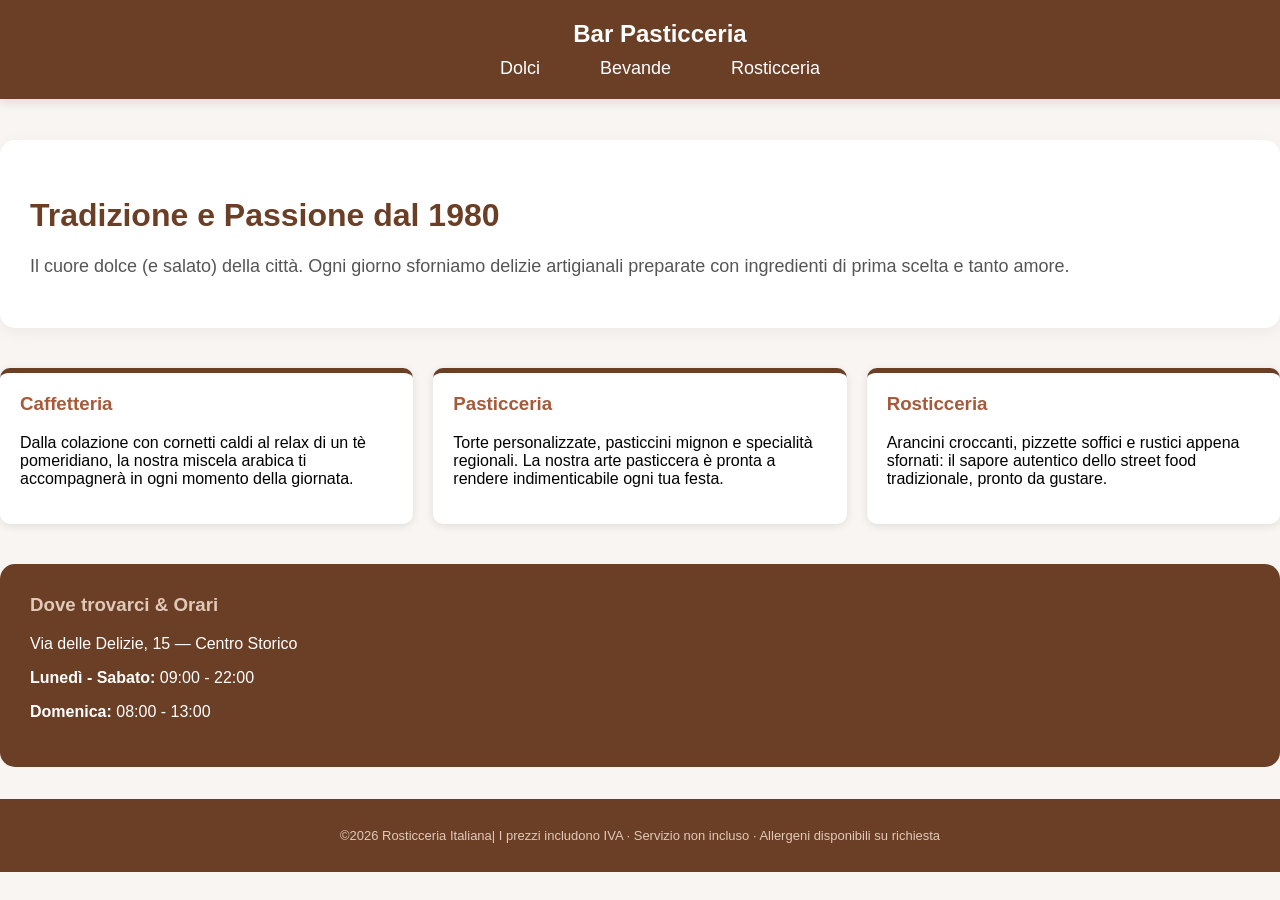
<file: index.html>
<!DOCTYPE html>
<html lang="it">
<head>
    <meta charset="UTF-8">
    <title>Bar Pasticceria</title>
    <link rel="stylesheet" href="style.css">
</head>
<body>

    <header>
        <h1>Bar Pasticceria</h1>
        <nav>
            <ul class="menu">
                <li><a href="dolci.html">Dolci</a></li>
                <li><a href="Bevande.html">Bevande</a></li>
                <li><a href="rosticceria.html">Rosticceria</a></li>
            </ul>
        </nav>
    </header>

<main>
    <section class="hero">
        <h2>Tradizione e Passione dal 1980</h2>
        <p>Il cuore dolce (e salato) della città. Ogni giorno sforniamo delizie artigianali preparate con ingredienti di prima scelta e tanto amore.</p>
    </section>

    <section class="presentazione">
        <div class="card">
            <h3>Caffetteria</h3>
            <p>Dalla colazione con cornetti caldi al relax di un tè pomeridiano, la nostra miscela arabica ti accompagnerà in ogni momento della giornata.</p>
        </div>
        <div class="card">
            <h3>Pasticceria</h3>
            <p>Torte personalizzate, pasticcini mignon e specialità regionali. La nostra arte pasticcera è pronta a rendere indimenticabile ogni tua festa.</p>
        </div>
        <div class="card">
            <h3>Rosticceria</h3>
            <p>Arancini croccanti, pizzette soffici e rustici appena sfornati: il sapore autentico dello street food tradizionale, pronto da gustare.</p>
        </div>
    </section>

    <section class="orari">
        <h3>Dove trovarci & Orari</h3>
        <p>Via delle Delizie, 15 — Centro Storico</p>
        <p><strong>Lunedì - Sabato:</strong> 09:00 - 22:00</p>
        <p><strong>Domenica:</strong> 08:00 - 13:00</p>
    </section>
</main>

<footer>
    <p>&copy;2026 Rosticceria Italiana| I prezzi includono IVA · Servizio non incluso · Allergeni disponibili su richiesta</p>
</footer>
</body>
</html>
</file>
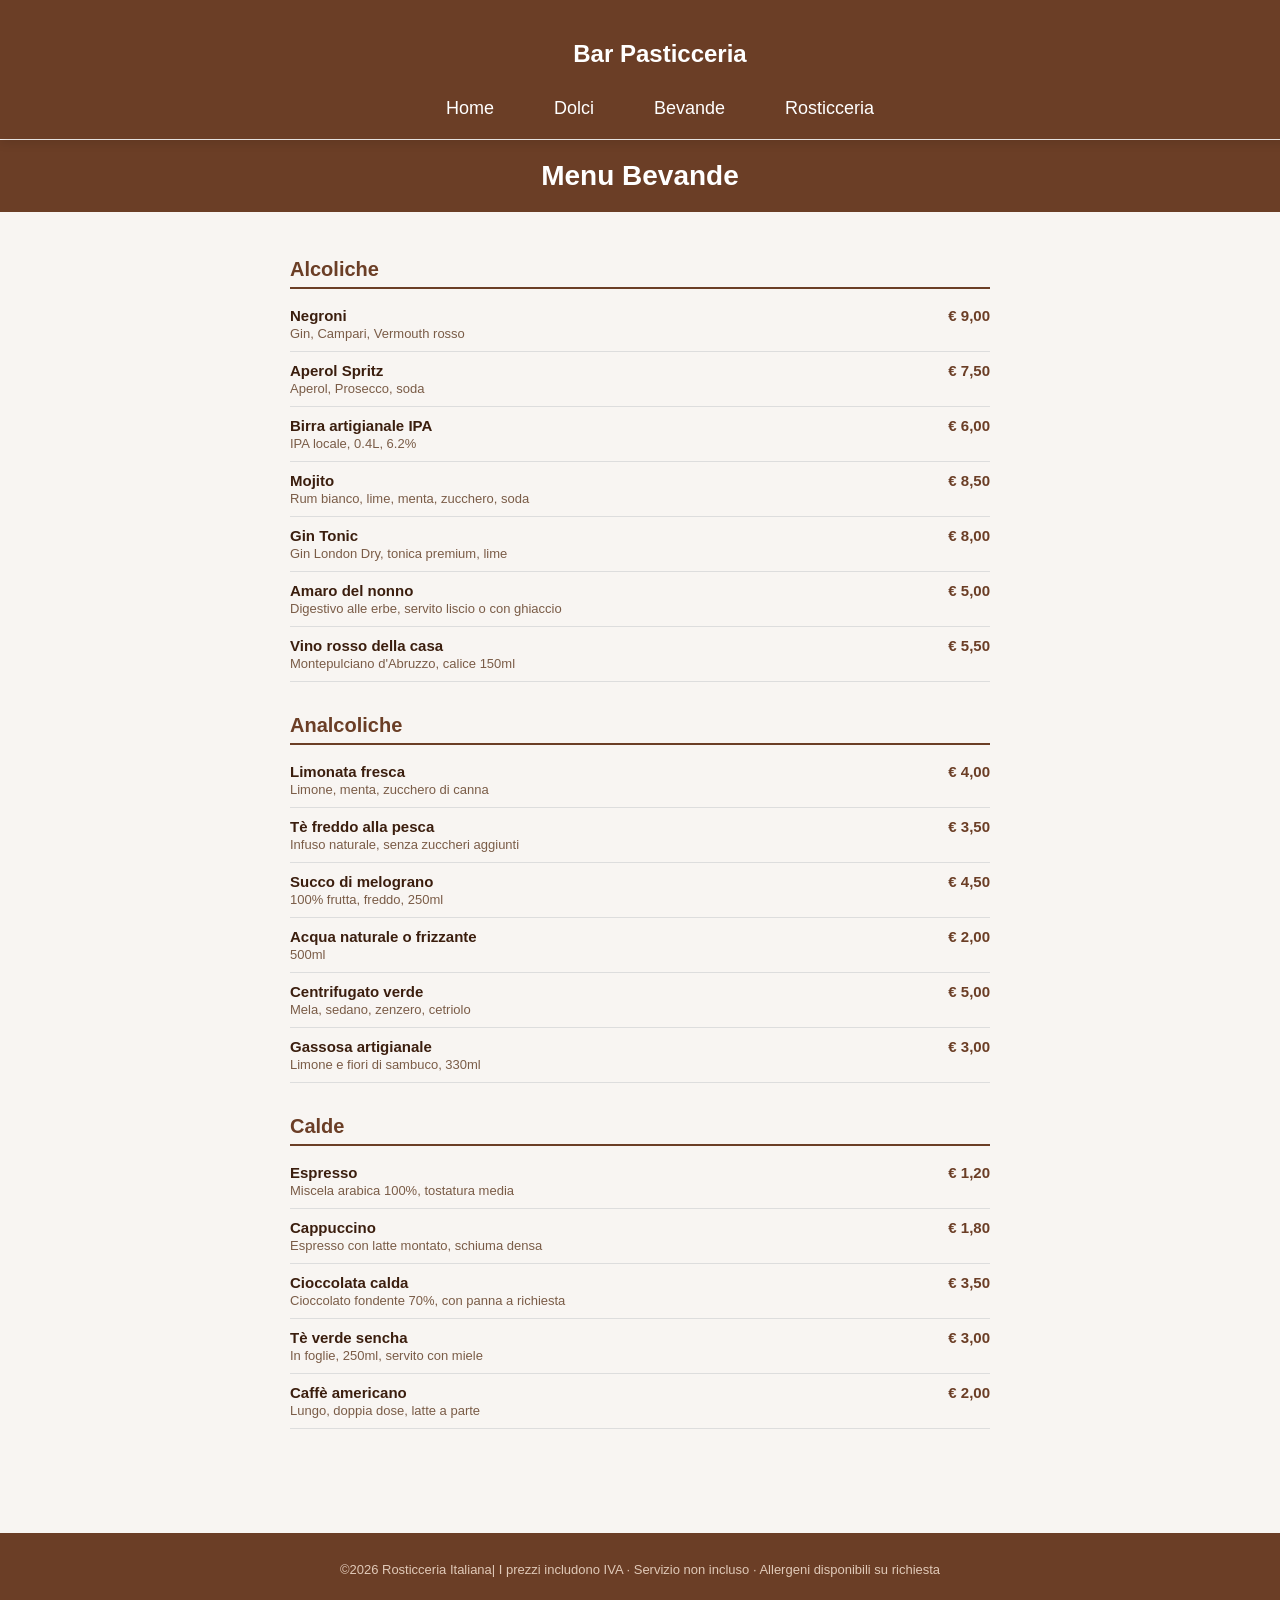
<file: Bevande.html>
<!DOCTYPE html>
<html lang="it">
<head>
  <meta charset="UTF-8">
  <title>Menu Bevande</title>
  <link rel="stylesheet" href="menu_bevande.css">
  <link rel="stylesheet" href="style.css">
  <script src="menu.js"></script>
</head>
<body>
    <h1>Menu Bevande</h1>

  <main>

    <section id="alcoliche">
      <h2>Alcoliche</h2>

      <div class="item">
        <div class="item-info">
          <p class="item-nome">Negroni</p>
          <p class="item-desc">Gin, Campari, Vermouth rosso</p>
        </div>
        <span class="item-prezzo">€ 9,00</span>
      </div>

      <div class="item">
        <div class="item-info">
          <p class="item-nome">Aperol Spritz</p>
          <p class="item-desc">Aperol, Prosecco, soda</p>
        </div>
        <span class="item-prezzo">€ 7,50</span>
      </div>

      <div class="item">
        <div class="item-info">
          <p class="item-nome">Birra artigianale IPA</p>
          <p class="item-desc">IPA locale, 0.4L, 6.2%</p>
        </div>
        <span class="item-prezzo">€ 6,00</span>
      </div>

      <div class="item">
        <div class="item-info">
          <p class="item-nome">Mojito</p>
          <p class="item-desc">Rum bianco, lime, menta, zucchero, soda</p>
        </div>
        <span class="item-prezzo">€ 8,50</span>
      </div>

      <div class="item">
        <div class="item-info">
          <p class="item-nome">Gin Tonic</p>
          <p class="item-desc">Gin London Dry, tonica premium, lime</p>
        </div>
        <span class="item-prezzo">€ 8,00</span>
      </div>

      <div class="item">
        <div class="item-info">
          <p class="item-nome">Amaro del nonno</p>
          <p class="item-desc">Digestivo alle erbe, servito liscio o con ghiaccio</p>
        </div>
        <span class="item-prezzo">€ 5,00</span>
      </div>

      <div class="item">
        <div class="item-info">
          <p class="item-nome">Vino rosso della casa</p>
          <p class="item-desc">Montepulciano d'Abruzzo, calice 150ml</p>
        </div>
        <span class="item-prezzo">€ 5,50</span>
      </div>
    </section>

    <section id="analcoliche">
      <h2>Analcoliche</h2>

      <div class="item">
        <div class="item-info">
          <p class="item-nome">Limonata fresca</p>
          <p class="item-desc">Limone, menta, zucchero di canna</p>
        </div>
        <span class="item-prezzo">€ 4,00</span>
      </div>

      <div class="item">
        <div class="item-info">
          <p class="item-nome">Tè freddo alla pesca</p>
          <p class="item-desc">Infuso naturale, senza zuccheri aggiunti</p>
        </div>
        <span class="item-prezzo">€ 3,50</span>
      </div>

      <div class="item">
        <div class="item-info">
          <p class="item-nome">Succo di melograno</p>
          <p class="item-desc">100% frutta, freddo, 250ml</p>
        </div>
        <span class="item-prezzo">€ 4,50</span>
      </div>

      <div class="item">
        <div class="item-info">
          <p class="item-nome">Acqua naturale o frizzante</p>
          <p class="item-desc">500ml</p>
        </div>
        <span class="item-prezzo">€ 2,00</span>
      </div>

      <div class="item">
        <div class="item-info">
          <p class="item-nome">Centrifugato verde</p>
          <p class="item-desc">Mela, sedano, zenzero, cetriolo</p>
        </div>
        <span class="item-prezzo">€ 5,00</span>
      </div>

      <div class="item">
        <div class="item-info">
          <p class="item-nome">Gassosa artigianale</p>
          <p class="item-desc">Limone e fiori di sambuco, 330ml</p>
        </div>
        <span class="item-prezzo">€ 3,00</span>
      </div>
    </section>

    <section id="calde">
      <h2>Calde</h2>

      <div class="item">
        <div class="item-info">
          <p class="item-nome">Espresso</p>
          <p class="item-desc">Miscela arabica 100%, tostatura media</p>
        </div>
        <span class="item-prezzo">€ 1,20</span>
      </div>

      <div class="item">
        <div class="item-info">
          <p class="item-nome">Cappuccino</p>
          <p class="item-desc">Espresso con latte montato, schiuma densa</p>
        </div>
        <span class="item-prezzo">€ 1,80</span>
      </div>

      <div class="item">
        <div class="item-info">
          <p class="item-nome">Cioccolata calda</p>
          <p class="item-desc">Cioccolato fondente 70%, con panna a richiesta</p>
        </div>
        <span class="item-prezzo">€ 3,50</span>
      </div>

      <div class="item">
        <div class="item-info">
          <p class="item-nome">Tè verde sencha</p>
          <p class="item-desc">In foglie, 250ml, servito con miele</p>
        </div>
        <span class="item-prezzo">€ 3,00</span>
      </div>

      <div class="item">
        <div class="item-info">
          <p class="item-nome">Caffè americano</p>
          <p class="item-desc">Lungo, doppia dose, latte a parte</p>
        </div>
        <span class="item-prezzo">€ 2,00</span>
      </div>
    </section>

  </main>

  <footer>
    <p>&copy;2026 Rosticceria Italiana| I prezzi includono IVA · Servizio non incluso · Allergeni disponibili su richiesta</p>
  </footer>

</body>
</html>
</file>
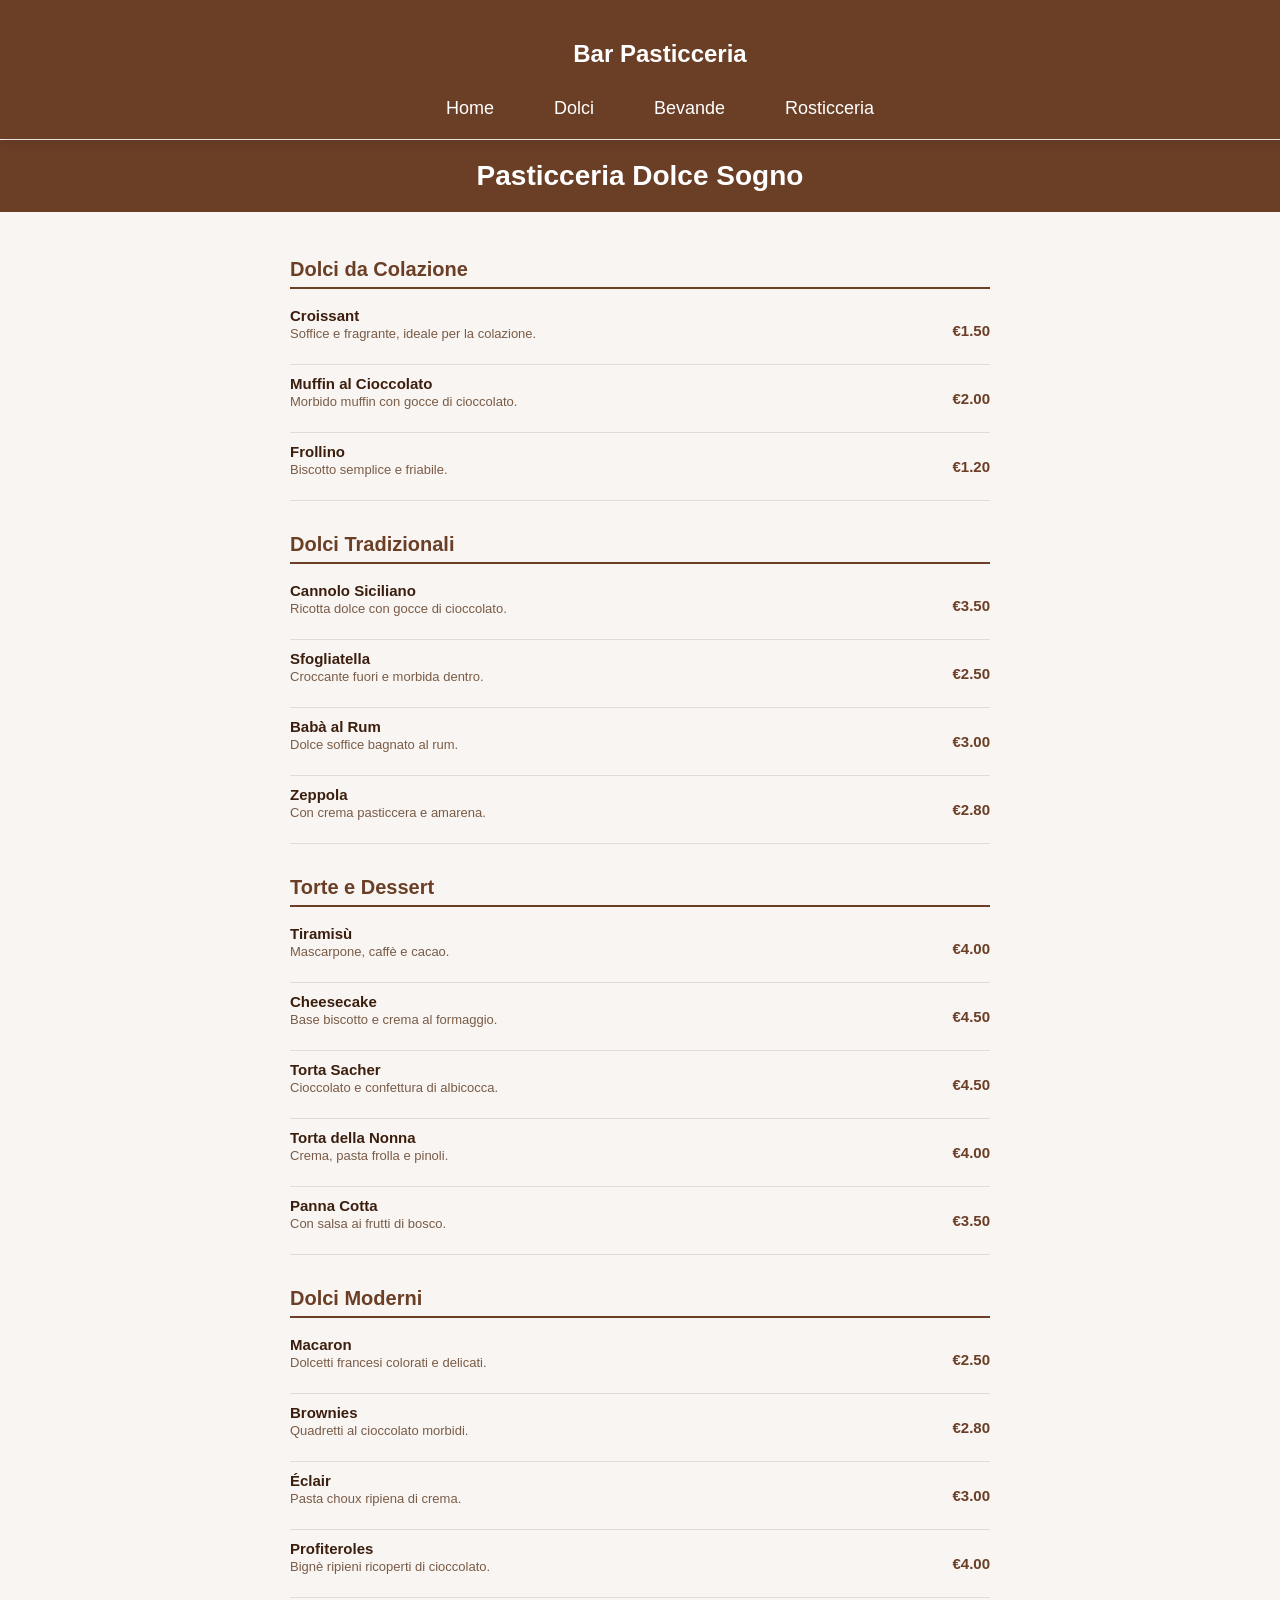
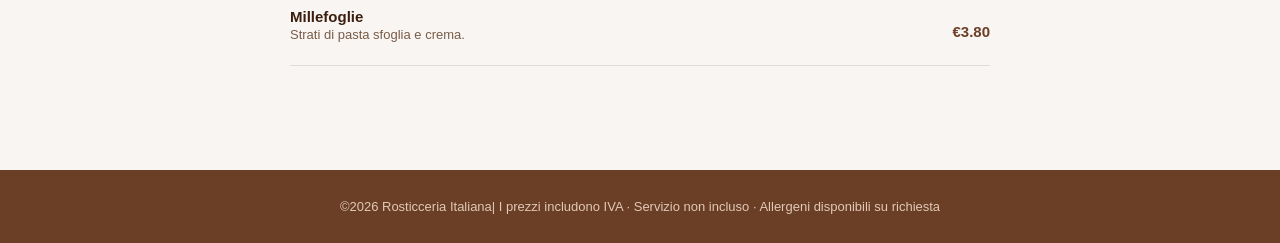
<file: dolci.html>
<!DOCTYPE html>
<html lang="it">
<head>
    <meta charset="UTF-8">
    <meta name="viewport" content="width=device-width, initial-scale=1.0">
    <title>Dolci - Pasticceria Dolce Sogno</title>
    <link rel="stylesheet" href="./dolci.css">
    <link rel="stylesheet" href="style.css">
    <script src="menu.js"></script>
</head>
<body>

    <h1>Pasticceria Dolce Sogno</h1>

    <main>
        <section>
            <h2>Dolci da Colazione</h2>

            <div class="item">
                <div class="item-info">
                    <p class="item-nome">Croissant</p>
                    <p class="item-desc">Soffice e fragrante, ideale per la colazione.</p>
                </div>
                <p class="item-prezzo">€1.50</p>
            </div>

            <div class="item">
                <div class="item-info">
                    <p class="item-nome">Muffin al Cioccolato</p>
                    <p class="item-desc">Morbido muffin con gocce di cioccolato.</p>
                </div>
                <p class="item-prezzo">€2.00</p>
            </div>

            <div class="item">
                <div class="item-info">
                    <p class="item-nome">Frollino</p>
                    <p class="item-desc">Biscotto semplice e friabile.</p>
                </div>
                <p class="item-prezzo">€1.20</p>
            </div>
        </section>

        <section>
            <h2>Dolci Tradizionali</h2>

            <div class="item">
                <div class="item-info">
                    <p class="item-nome">Cannolo Siciliano</p>
                    <p class="item-desc">Ricotta dolce con gocce di cioccolato.</p>
                </div>
                <p class="item-prezzo">€3.50</p>
            </div>

            <div class="item">
                <div class="item-info">
                    <p class="item-nome">Sfogliatella</p>
                    <p class="item-desc">Croccante fuori e morbida dentro.</p>
                </div>
                <p class="item-prezzo">€2.50</p>
            </div>

            <div class="item">
                <div class="item-info">
                    <p class="item-nome">Babà al Rum</p>
                    <p class="item-desc">Dolce soffice bagnato al rum.</p>
                </div>
                <p class="item-prezzo">€3.00</p>
            </div>

            <div class="item">
                <div class="item-info">
                    <p class="item-nome">Zeppola</p>
                    <p class="item-desc">Con crema pasticcera e amarena.</p>
                </div>
                <p class="item-prezzo">€2.80</p>
            </div>
        </section>

        <section>
            <h2>Torte e Dessert</h2>

            <div class="item">
                <div class="item-info">
                    <p class="item-nome">Tiramisù</p>
                    <p class="item-desc">Mascarpone, caffè e cacao.</p>
                </div>
                <p class="item-prezzo">€4.00</p>
            </div>

            <div class="item">
                <div class="item-info">
                    <p class="item-nome">Cheesecake</p>
                    <p class="item-desc">Base biscotto e crema al formaggio.</p>
                </div>
                <p class="item-prezzo">€4.50</p>
            </div>

            <div class="item">
                <div class="item-info">
                    <p class="item-nome">Torta Sacher</p>
                    <p class="item-desc">Cioccolato e confettura di albicocca.</p>
                </div>
                <p class="item-prezzo">€4.50</p>
            </div>

            <div class="item">
                <div class="item-info">
                    <p class="item-nome">Torta della Nonna</p>
                    <p class="item-desc">Crema, pasta frolla e pinoli.</p>
                </div>
                <p class="item-prezzo">€4.00</p>
            </div>

            <div class="item">
                <div class="item-info">
                    <p class="item-nome">Panna Cotta</p>
                    <p class="item-desc">Con salsa ai frutti di bosco.</p>
                </div>
                <p class="item-prezzo">€3.50</p>
            </div>
        </section>

        <section>
            <h2>Dolci Moderni</h2>

            <div class="item">
                <div class="item-info">
                    <p class="item-nome">Macaron</p>
                    <p class="item-desc">Dolcetti francesi colorati e delicati.</p>
                </div>
                <p class="item-prezzo">€2.50</p>
            </div>

            <div class="item">
                <div class="item-info">
                    <p class="item-nome">Brownies</p>
                    <p class="item-desc">Quadretti al cioccolato morbidi.</p>
                </div>
                <p class="item-prezzo">€2.80</p>
            </div>

            <div class="item">
                <div class="item-info">
                    <p class="item-nome">Éclair</p>
                    <p class="item-desc">Pasta choux ripiena di crema.</p>
                </div>
                <p class="item-prezzo">€3.00</p>
            </div>

            <div class="item">
                <div class="item-info">
                    <p class="item-nome">Profiteroles</p>
                    <p class="item-desc">Bignè ripieni ricoperti di cioccolato.</p>
                </div>
                <p class="item-prezzo">€4.00</p>
            </div>

            <div class="item">
                <div class="item-info">
                    <p class="item-nome">Millefoglie</p>
                    <p class="item-desc">Strati di pasta sfoglia e crema.</p>
                </div>
                <p class="item-prezzo">€3.80</p>
            </div>
        </section>
    </main>

    <footer>
        <p>&copy;2026 Rosticceria Italiana| I prezzi includono IVA · Servizio non incluso · Allergeni disponibili su richiesta </p>
    </footer>

</body>
</html>
</file>
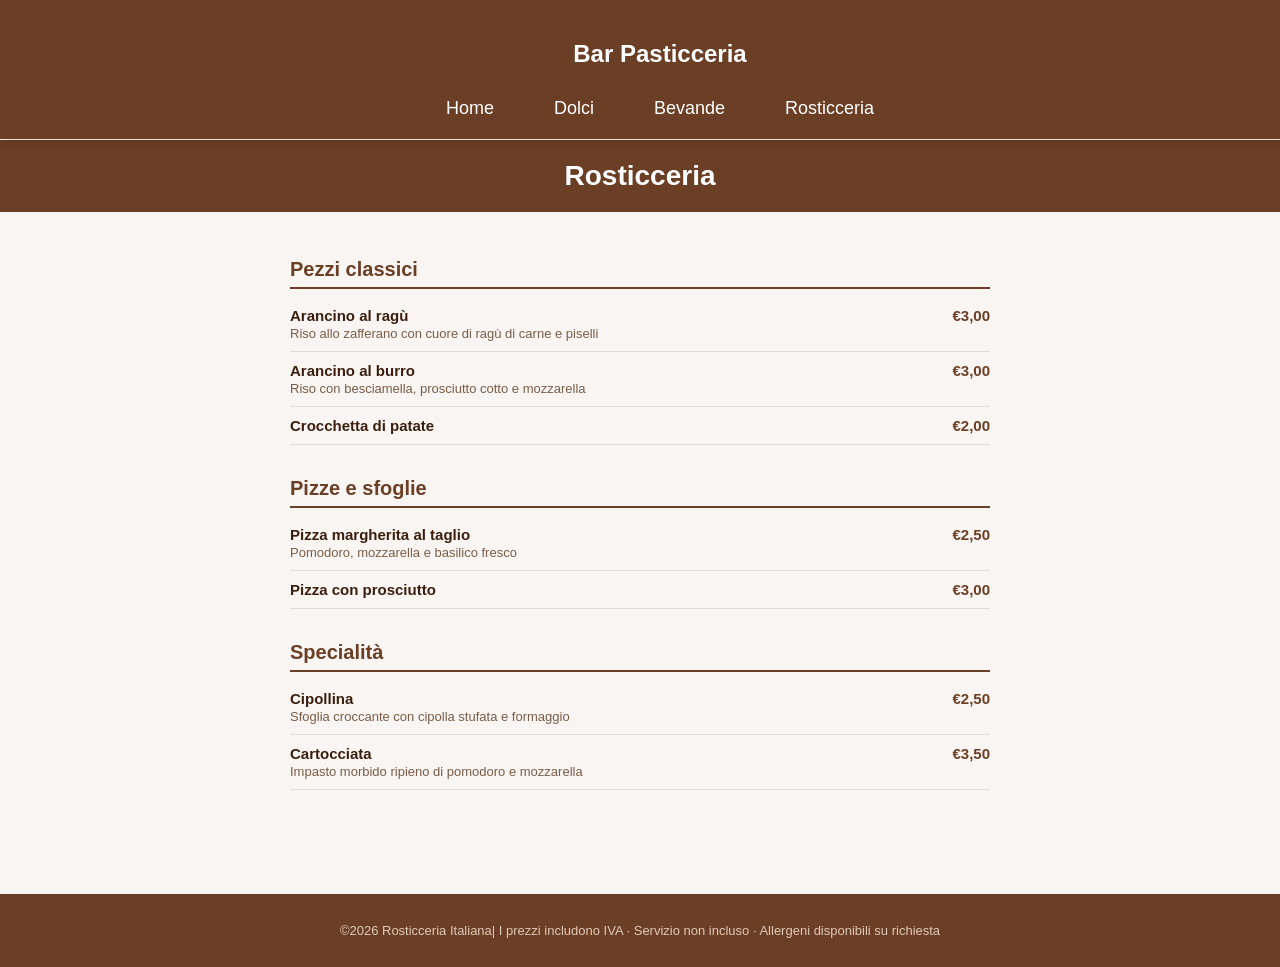
<file: rosticceria.html>
<!DOCTYPE html>
<html lang="it">
<head>
    <link rel="stylesheet" href="rosticceria.css">
    <meta charset="UTF-8">
    <meta name="viewport" content="width=device-width, initial-scale=1.0">
    <title>Rosticceria - Menu</title>
    <link rel="stylesheet" href="style.css">
    <script src="menu.js"></script>
</head>
<body>
<h1>Rosticceria</h1>
<main>
    <section>
        <h2>Pezzi classici</h2>
        
        <div class="item">
            <div class="item-info">
                <p class="item-nome">Arancino al ragù</p>
                <p class="item-desc">Riso allo zafferano con cuore di ragù di carne e piselli</p>
            </div>
            <span class="item-prezzo">€3,00</span>
        </div>

        <div class="item">
            <div class="item-info">
                <p class="item-nome">Arancino al burro</p>
                <p class="item-desc">Riso con besciamella, prosciutto cotto e mozzarella</p>
            </div>
            <span class="item-prezzo">€3,00</span>
        </div>

        <div class="item">
            <div class="item-info">
                <p class="item-nome">Crocchetta di patate</p>
            </div>
            <span class="item-prezzo">€2,00</span>
        </div>
    </section>

    <section>
        <h2>Pizze e sfoglie</h2>
        
        <div class="item">
            <div class="item-info">
                <p class="item-nome">Pizza margherita al taglio</p>
                <p class="item-desc">Pomodoro, mozzarella e basilico fresco</p>
            </div>
            <span class="item-prezzo">€2,50</span>
        </div>

        <div class="item">
            <div class="item-info">
                <p class="item-nome">Pizza con prosciutto</p>
            </div>
            <span class="item-prezzo">€3,00</span>
        </div>
    </section>

    <section>
        <h2>Specialità</h2>
        
        <div class="item">
            <div class="item-info">
                <p class="item-nome">Cipollina</p>
                <p class="item-desc">Sfoglia croccante con cipolla stufata e formaggio</p>
            </div>
            <span class="item-prezzo">€2,50</span>
        </div>

        <div class="item">
            <div class="item-info">
                <p class="item-nome">Cartocciata</p>
                <p class="item-desc">Impasto morbido ripieno di pomodoro e mozzarella</p>
            </div>
            <span class="item-prezzo">€3,50</span>
        </div>
    </section>
</main>

<footer>
    <p>&copy;2026 Rosticceria Italiana| I prezzi includono IVA · Servizio non incluso · Allergeni disponibili su richiesta</p>
</footer>

</body>
</html>
</file>
<file: style.css>
/* Reset base */
body {
    margin: 0;
    font-family: Arial, sans-serif;
    background-color: #f8f5f2;

    padding-top: 140px;
}

/* Header */
header {
    background-color: #6b3e26;
    color: white;
    padding: 20px;
    text-align: center;
    
    position: fixed;   
    top: 0;        
    left: 0;       
    width: 100%;      
    z-index: 1000;     
    box-shadow: 0 4px 10px rgba(0,0,0,0.1);
}

header h1 {
    margin: 0;
    font-size: 24px;
}

/* Menu */
.menu {
    list-style: none;
    padding: 0;
    margin: 10px 0 0 0; 
    display: flex;
    justify-content: center;
    gap: 30px;
}

.menu li a {
    text-decoration: none;
    color: white;
    font-size: 18px;
    padding: 8px 15px;
    border-radius: 8px;
    transition: background 0.3s;
}

.menu li a:hover {
    background-color: #a65a3a;
}

/* Stile per la sezione Hero (Benvenuto) */
.hero {
    background-color: #ffffff;
    padding: 30px;
    border-radius: 15px;
    margin-bottom: 40px;
    box-shadow: 0 4px 15px rgba(0,0,0,0.05);
}

.hero h2 {
    color: #6b3e26;
    font-size: 32px;
    margin-bottom: 15px;
}

.hero p {
    font-size: 18px;
    color: #555;
    line-height: 1.6;
}

/* Sezione Card (Caffetteria, Pasticceria, Rosticceria) */
.presentazione {
    display: flex;
    flex-wrap: wrap;
    gap: 20px;
    justify-content: center;
    margin-bottom: 40px;
}

.card {
    background: white;
    border-top: 5px solid #6b3e26;
    padding: 20px;
    flex: 1;
    min-width: 250px;
    border-radius: 10px;
    box-shadow: 0 2px 8px rgba(0,0,0,0.1);
    transition: transform 0.3s;
}

.card:hover {
    transform: translateY(-5px); /* Effetto movimento al passaggio del mouse */
}

.card h3 {
    color: #a65a3a;
    margin-top: 0;
}

/* Sezione Orari */
.orari {
    background-color: #6b3e26;
    color: white;
    padding: 30px;
    border-radius: 15px;
    margin-top: 20px;
}

.orari h3 {
    margin-top: 0;
    color: #e0c9b8;
}

/* Footer (se non lo hai già nel CSS globale) */
footer {
    background-color: #6b3e26;
    color: #e0c9b8;
    text-align: center;
    padding: 16px;
    font-size: 13px;
    margin-top: 2rem;
}
</file>
<file: menu_bevande.css>
/* Reset base */
body {
    margin: 0;
    font-family: Arial, sans-serif;
    background-color: #f8f5f2;
}

/* Header */
h1 {
    background-color: #6b3e26;
    color: white;
    padding: 20px;
    text-align: center;
    margin: 0 0 6px;
    font-size: 28px;
}

.sottotitolo {
    margin: 0;
    font-size: 14px;
    color: #e0c9b8;
}

/* Menu nav */
.menu {
    list-style: none;
    padding: 0;
    margin: 20px 0 0 0;
    display: flex;
    justify-content: center;
    gap: 30px;
}

.menu li a {
    text-decoration: none;
    color: white;
    font-size: 18px;
    padding: 8px 15px;
    border-radius: 8px;
    transition: background 0.3s;
}

.menu li a:hover {
    background-color: #a65a3a;
}

/* Contenuto */
main {
    padding: 40px;
    max-width: 700px;
    margin: 0 auto;
}

/* Sezioni categorie */
section {
    margin-bottom: 2rem;
}

h2 {
    font-size: 20px;
    color: #6b3e26;
    border-bottom: 2px solid #6b3e26;
    padding-bottom: 6px;
    margin: 0 0 0.5rem;
}

/* Singola voce */
.item {
    display: flex;
    justify-content: space-between;
    align-items: flex-start;
    padding: 10px 0;
    border-bottom: 1px solid #ddd;
}

.item-info p {
    margin: 0;
}

.item-nome {
    font-weight: bold;
    font-size: 15px;
    color: #3b1e0e;
}

.item-desc {
    font-size: 13px;
    color: #7a5c47;
    margin-top: 2px !important;
}

.item-prezzo {
    font-weight: bold;
    font-size: 15px;
    color: #6b3e26;
    white-space: nowrap;
    margin-left: 1rem;
}

/* Footer */
footer {
    background-color: #6b3e26;
    color: #e0c9b8;
    text-align: center;
    padding: 16px;
    font-size: 13px;
    margin-top: 2rem;
}
</file>
<file: dolci.css>
/* Reset base */
body {
    margin: 0;
    font-family: Arial, sans-serif;
    background-color: #f8f5f2;
}

/* Header */
h1 {
    background-color: #6b3e26;
    color: white;
    padding: 20px;
    text-align: center;
    margin: 0 0 6px;
    font-size: 28px;
}

.sottotitolo {
    margin: 0;
    font-size: 14px;
    color: #e0c9b8;
}

/* Menu nav */
.menu {
    list-style: none;
    padding: 0;
    margin: 20px 0 0 0;
    display: flex;
    justify-content: center;
    gap: 30px;
}

.menu li a {
    text-decoration: none;
    color: white;
    font-size: 18px;
    padding: 8px 15px;
    border-radius: 8px;
    transition: background 0.3s;
}

.menu li a:hover {
    background-color: #a65a3a;
}

/* Contenuto */
main {
    padding: 40px;
    max-width: 700px;
    margin: 0 auto;
}

/* Sezioni categorie */
section {
    margin-bottom: 2rem;
}

h2 {
    font-size: 20px;
    color: #6b3e26;
    border-bottom: 2px solid #6b3e26;
    padding-bottom: 6px;
    margin: 0 0 0.5rem;
}

/* Singola voce */
.item {
    display: flex;
    justify-content: space-between;
    align-items: flex-start;
    padding: 10px 0;
    border-bottom: 1px solid #ddd;
}

.item-info p {
    margin: 0;
}

.item-nome {
    font-weight: bold;
    font-size: 15px;
    color: #3b1e0e;
}

.item-desc {
    font-size: 13px;
    color: #7a5c47;
    margin-top: 2px !important;
}

.item-prezzo {
    font-weight: bold;
    font-size: 15px;
    color: #6b3e26;
    white-space: nowrap;
    margin-left: 1rem;
}

/* Footer */
footer {
    background-color: #6b3e26;
    color: #e0c9b8;
    text-align: center;
    padding: 16px;
    font-size: 13px;
    margin-top: 2rem;
}
</file>
<file: rosticceria.css>
/* Reset base */
body {
    margin: 0;
    font-family: Arial, sans-serif;
    background-color: #f8f5f2;
}

/* Header */
h1 {
    background-color: #6b3e26;
    color: white;
    padding: 20px;
    text-align: center;
    margin: 0 0 6px;
    font-size: 28px;
}

.sottotitolo {
    margin: 0;
    font-size: 14px;
    color: #e0c9b8;
}

/* Menu nav */
.menu {
    list-style: none;
    padding: 0;
    margin: 20px 0 0 0;
    display: flex;
    justify-content: center;
    gap: 30px;
}

.menu li a {
    text-decoration: none;
    color: white;
    font-size: 18px;
    padding: 8px 15px;
    border-radius: 8px;
    transition: background 0.3s;
}

.menu li a:hover {
    background-color: #a65a3a;
}

/* Contenuto */
main {
    padding: 40px;
    max-width: 700px;
    margin: 0 auto;
}

/* Sezioni categorie */
section {
    margin-bottom: 2rem;
}

h2 {
    font-size: 20px;
    color: #6b3e26;
    border-bottom: 2px solid #6b3e26;
    padding-bottom: 6px;
    margin: 0 0 0.5rem;
}

/* Singola voce */
.item {
    display: flex;
    justify-content: space-between;
    align-items: flex-start;
    padding: 10px 0;
    border-bottom: 1px solid #ddd;
}

.item-info p {
    margin: 0;
}

.item-nome {
    font-weight: bold;
    font-size: 15px;
    color: #3b1e0e;
}

.item-desc {
    font-size: 13px;
    color: #7a5c47;
    margin-top: 2px !important;
}

.item-prezzo {
    font-weight: bold;
    font-size: 15px;
    color: #6b3e26;
    white-space: nowrap;
    margin-left: 1rem;
}

/* Footer */
footer {
    background-color: #6b3e26;
    color: #e0c9b8;
    text-align: center;
    padding: 16px;
    font-size: 13px;
    margin-top: 2rem;
}
</file>
